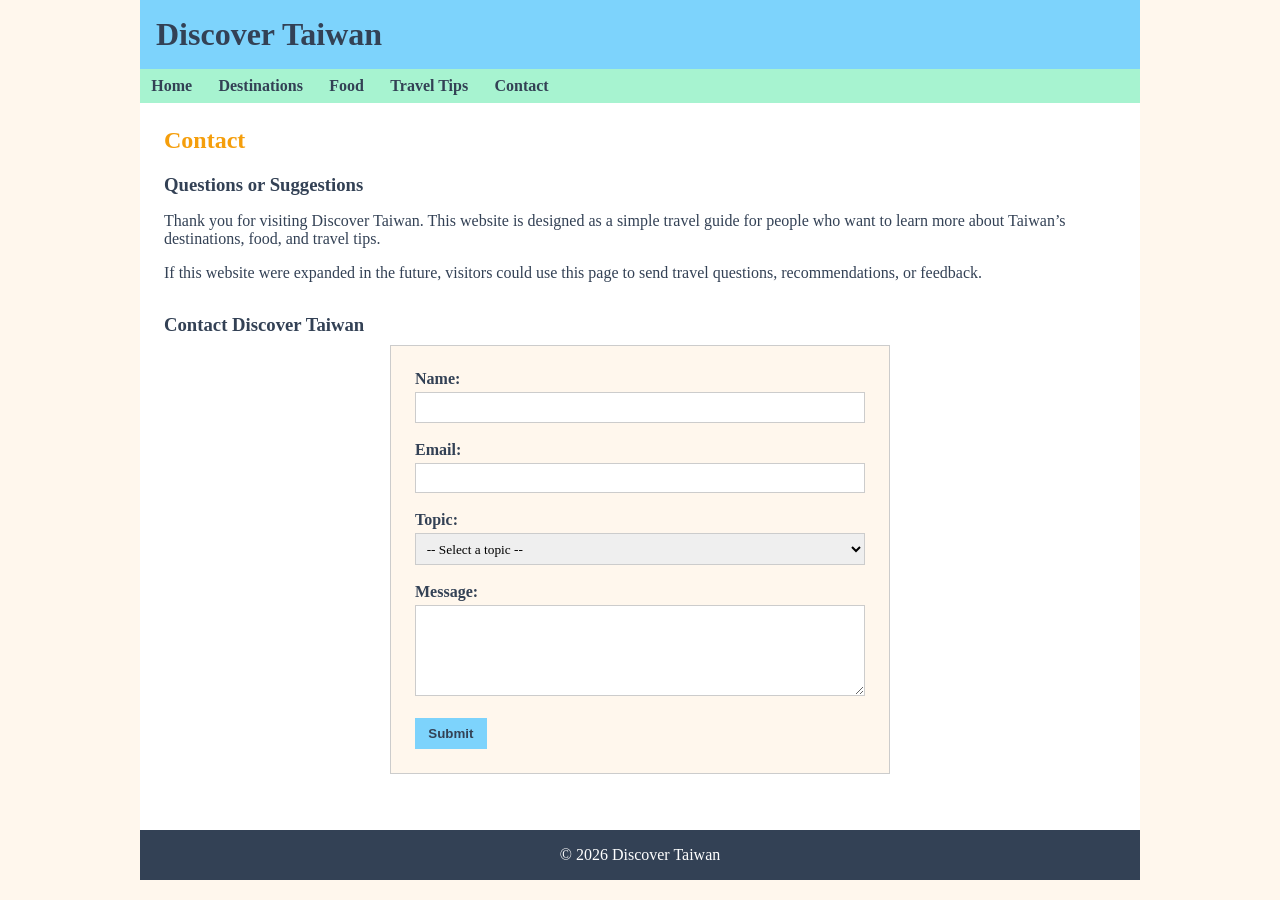
<file: contact.html>
<!DOCTYPE html>
<html lang="en">
<head>
  <meta charset="UTF-8">
  <meta name="viewport" content="width=device-width, initial-scale=1.0">
  <!-- Google tag (gtag.js) -->
<script async src="https://www.googletagmanager.com/gtag/js?id=G-0LYBV29WES"></script>
<script>
  window.dataLayer = window.dataLayer || [];
  function gtag(){dataLayer.push(arguments);}
  gtag('js', new Date());

  gtag('config', 'G-0LYBV29WES');
</script>
  <title>Discover Taiwan - Contact</title>
  <link rel="stylesheet" href="style.css">
</head>
<body>
  <div id="wrapper">
    <header>
      <h1>Discover Taiwan</h1>
    </header>

    <nav>
      <ul>
        <li><a href="index.html">Home</a></li>
        <li><a href="destinations.html">Destinations</a></li>
        <li><a href="food.html">Food</a></li>
        <li><a href="tips.html">Travel Tips</a></li>
        <li><a href="contact.html">Contact</a></li>
      </ul>
    </nav>

    <main>
      <h2>Contact</h2>

      <section>
        <h3>Questions or Suggestions</h3>
        <p>
          Thank you for visiting Discover Taiwan. This website is designed as a simple travel guide
          for people who want to learn more about Taiwan’s destinations, food, and travel tips.
        </p>

        <p>
          If this website were expanded in the future, visitors could use this page to send travel
          questions, recommendations, or feedback.
        </p>
      </section>

      <section>
        <h3>Contact Discover Taiwan</h3>
        <form>
            <label for="name">Name:</label><br>
            <input type="text" id="name" name="name"><br><br>
            <label for="email">Email:</label><br>
            <input type="email" id="email" name="email"><br><br>

        <label for="topic">Topic:</label><br>
        <select id="topic" name="topic">
            <option value="">-- Select a topic --</option>
            <option value="destinations">Destinations</option>
            <option value="food">Food</option>
            <option value="transportation">Transportation</option>
            <option value="general">General Question</option>
            </select><br><br>

            <label for="message">Message:</label><br>
            <textarea id="message" name="message" rows="5"></textarea><br><br>

            <input type="submit" value="Submit">
            </form>
        </section>
    </main>

    <footer>
      <p>&copy; 2026 Discover Taiwan</p>
    </footer>
  </div>
</body>
</html>
</file>
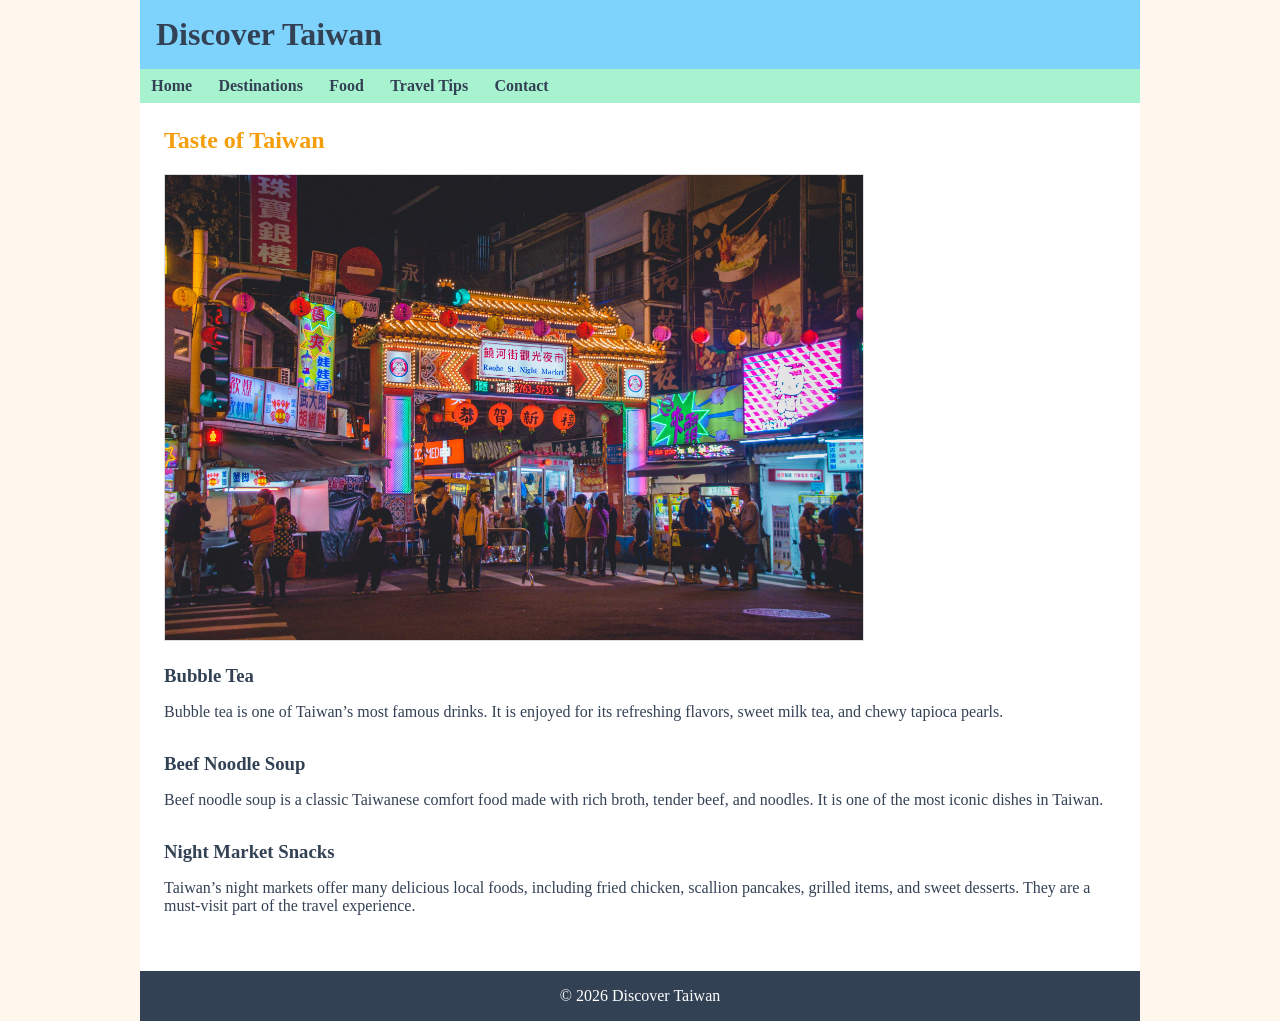
<file: food.html>
<!DOCTYPE html>
<html lang="en">
<head>
  <meta charset="UTF-8">
  <meta name="viewport" content="width=device-width, initial-scale=1.0">
  <!-- Google tag (gtag.js) -->
<script async src="https://www.googletagmanager.com/gtag/js?id=G-0LYBV29WES"></script>
<script>
  window.dataLayer = window.dataLayer || [];
  function gtag(){dataLayer.push(arguments);}
  gtag('js', new Date());

  gtag('config', 'G-0LYBV29WES');
</script>
  <title>Discover Taiwan - Food</title>
  <link rel="stylesheet" href="style.css">
</head>
<body>
  <div id="wrapper">
    <header>
      <h1>Discover Taiwan</h1>
    </header>

    <nav>
      <ul>
        <li><a href="index.html">Home</a></li>
        <li><a href="destinations.html">Destinations</a></li>
        <li><a href="food.html">Food</a></li>
        <li><a href="tips.html">Travel Tips</a></li>
        <li><a href="contact.html">Contact</a></li>
      </ul>
    </nav>

    <main>
      <h2>Taste of Taiwan</h2>

      <img src="Night Market.jpg" alt="Taiwan night market food" class="page-image">

      <section>
        <h3>Bubble Tea</h3>
        <p>
          Bubble tea is one of Taiwan’s most famous drinks. It is enjoyed for its refreshing flavors,
          sweet milk tea, and chewy tapioca pearls.
        </p>
      </section>

      <section>
        <h3>Beef Noodle Soup</h3>
        <p>
          Beef noodle soup is a classic Taiwanese comfort food made with rich broth, tender beef,
          and noodles. It is one of the most iconic dishes in Taiwan.
        </p>
      </section>

      <section>
        <h3>Night Market Snacks</h3>
        <p>
          Taiwan’s night markets offer many delicious local foods, including fried chicken, scallion
          pancakes, grilled items, and sweet desserts. They are a must-visit part of the travel experience.
        </p>
      </section>
    </main>

    <footer>
      <p>&copy; 2026 Discover Taiwan</p>
    </footer>
  </div>
</body>
</html>
</file>
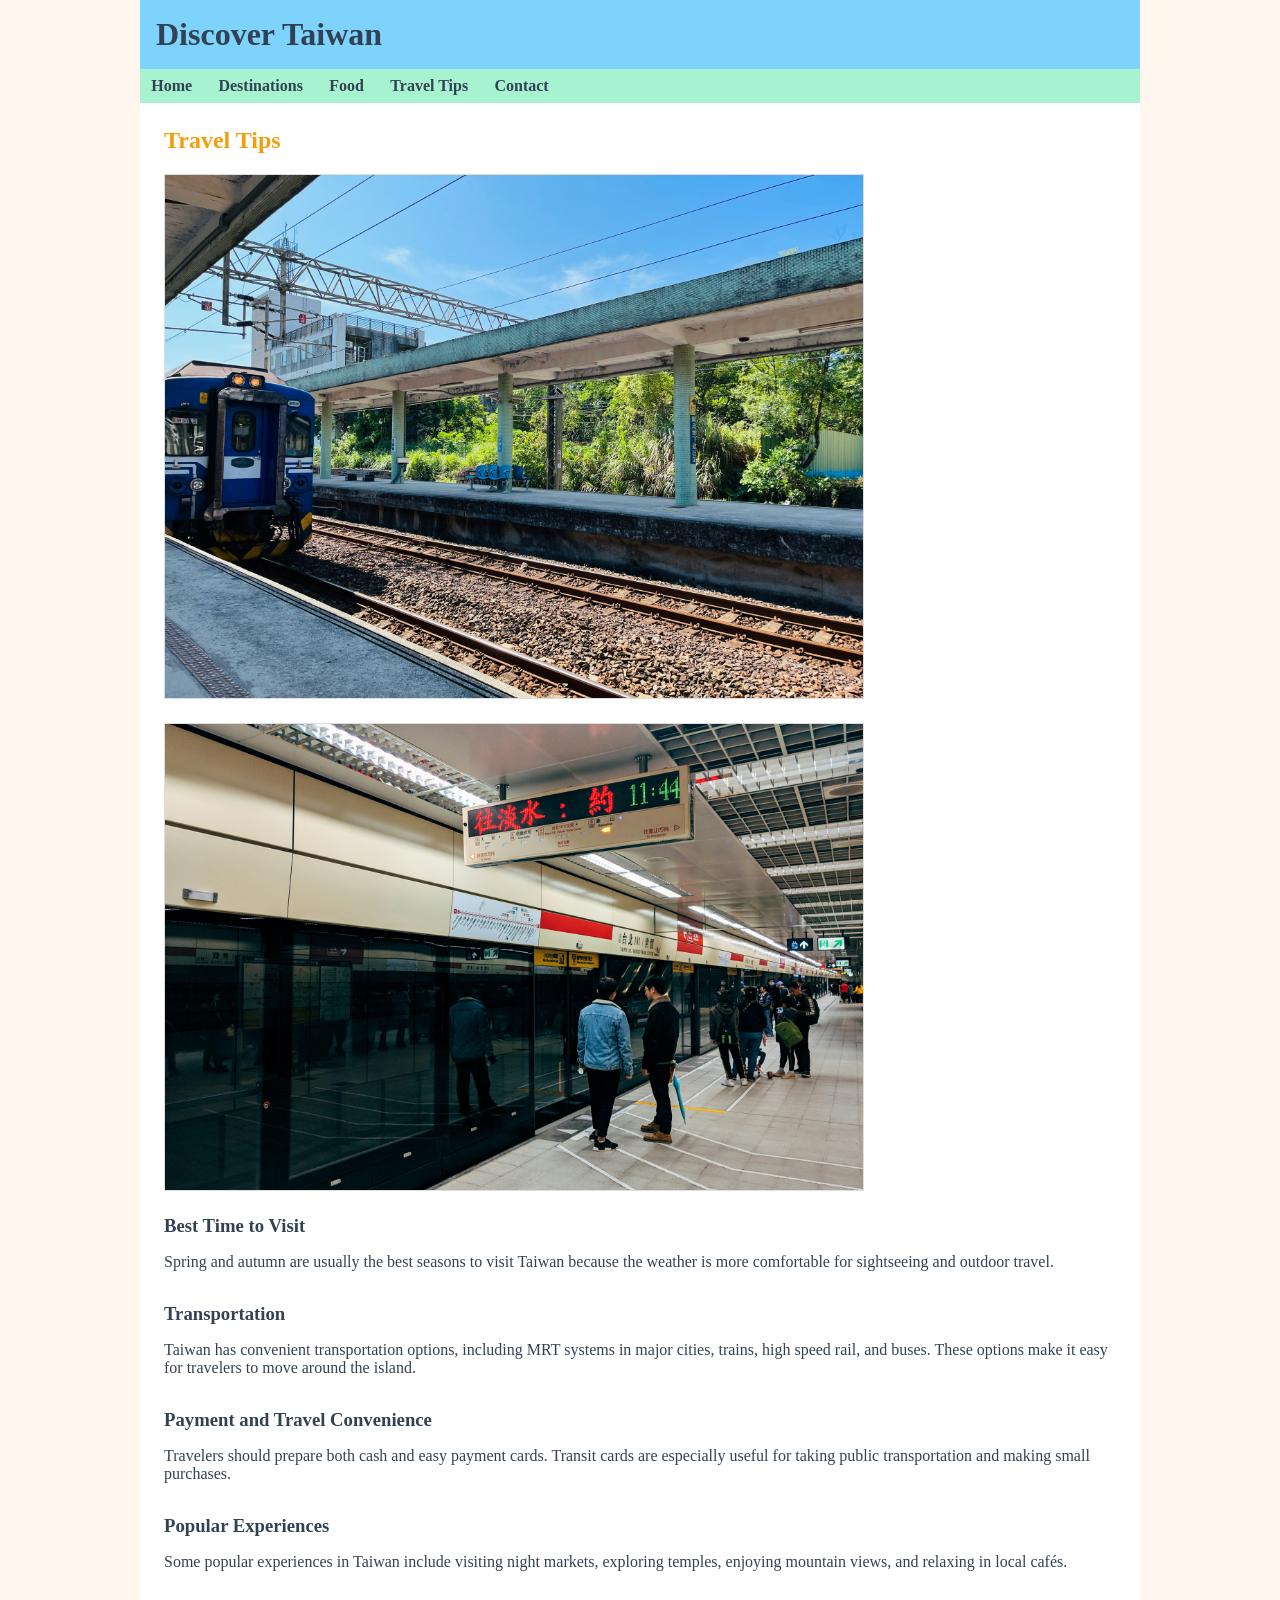
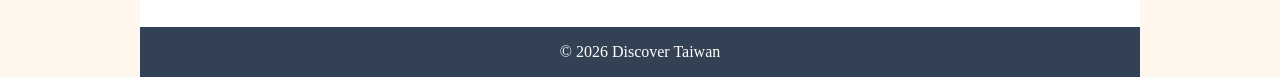
<file: tips.html>
<!DOCTYPE html>
<html lang="en">
<head>
  <meta charset="UTF-8">
  <meta name="viewport" content="width=device-width, initial-scale=1.0">
  <!-- Google tag (gtag.js) -->
<script async src="https://www.googletagmanager.com/gtag/js?id=G-0LYBV29WES"></script>
<script>
  window.dataLayer = window.dataLayer || [];
  function gtag(){dataLayer.push(arguments);}
  gtag('js', new Date());

  gtag('config', 'G-0LYBV29WES');
</script>
  <title>Discover Taiwan - Travel Tips</title>
  <link rel="stylesheet" href="style.css">
</head>
<body>
  <div id="wrapper">
    <header>
      <h1>Discover Taiwan</h1>
    </header>

    <nav>
      <ul>
        <li><a href="index.html">Home</a></li>
        <li><a href="destinations.html">Destinations</a></li>
        <li><a href="food.html">Food</a></li>
        <li><a href="tips.html">Travel Tips</a></li>
        <li><a href="contact.html">Contact</a></li>
      </ul>
    </nav>

    <main>
      <h2>Travel Tips</h2>

      <img src="Train.jpg" alt="Train travel in Taiwan" class="page-image">
      <img src="MRT.jpg" alt="MRT transportation in Taiwan" class="page-image">

      <section>
        <h3>Best Time to Visit</h3>
        <p>
          Spring and autumn are usually the best seasons to visit Taiwan because the weather is more
          comfortable for sightseeing and outdoor travel.
        </p>
      </section>

      <section>
        <h3>Transportation</h3>
        <p>
          Taiwan has convenient transportation options, including MRT systems in major cities, trains,
          high speed rail, and buses. These options make it easy for travelers to move around the island.
        </p>
      </section>

      <section>
        <h3>Payment and Travel Convenience</h3>
        <p>
          Travelers should prepare both cash and easy payment cards. Transit cards are especially useful
          for taking public transportation and making small purchases.
        </p>
      </section>

      <section>
        <h3>Popular Experiences</h3>
        <p>
          Some popular experiences in Taiwan include visiting night markets, exploring temples, enjoying
          mountain views, and relaxing in local cafés.
        </p>
      </section>
    </main>

    <footer>
      <p>&copy; 2026 Discover Taiwan</p>
    </footer>
  </div>
</body>
</html>
</file>
<file: style.css>
* {
  box-sizing: border-box;
}

body {
  background-color: #FFF7ED;
  color: #334155;
  font-family: "Times New Roman", Times, serif;
  margin: 0;
}

#wrapper {
  width: 90%;
  max-width: 1000px;
  margin-left: auto;
  margin-right: auto;
  background-color: #FFFFFF;
}

header {
  background-color: #7DD3FC;
  color: #334155;
  padding: 1em;
}

header h1 {
  margin: 0;
}

nav {
  background-color: #A7F3D0;
  padding: 0.5em;
}

nav ul {
  list-style-type: none;
  margin: 0;
  padding-left: 0;
}

nav li {
  display: inline-block;
  margin-right: 1em;
}

nav a {
  text-decoration: none;
  color: #334155;
  font-weight: bold;
  padding: 0.2em;
}

nav a:hover {
  color: #F59E0B;
}

#homehero {
  height: 300px;
  background-image: url("taipei-cityscape.jpg");
  background-size: cover;
  background-position: center;
}

main {
  padding: 1.5em;
}

main h2 {
  color: #F59E0B;
  margin-top: 0;
}

section {
  margin-bottom: 2em;
}

section h3 {
  color: #334155;
  margin-bottom: 0.5em;
}

h4 {
  margin-top: 0;
  color: #F59E0B;
}

#destinations div,
#food div {
  background-color: #FFF7ED;
  border: 1px solid #dddddd;
  padding: 1em;
  margin-bottom: 1em;
}

#tips ul {
  background-color: #FFF7ED;
  border: 1px solid #dddddd;
  padding: 1.5em;
  margin: 0;
}

.page-image {
  width: 100%;
  max-width: 700px;
  height: auto;
  display: block;
  margin-bottom: 1.5em;
  border: 1px solid #dddddd;
}

form {
  background-color: #FFF7ED;
  border: 1px solid #cccccc;
  padding: 1.5em;
  max-width: 500px;
  margin: 0 auto;
}

label {
  font-weight: bold;
}

select {
  width: 100%;
  padding: 0.5em;
  margin-top: 0.3em;
  border: 1px solid #cccccc;
  font-family: "Times New Roman", Times, serif;
}

input[type="text"],
input[type="email"],
textarea {
  width: 100%;
  padding: 0.5em;
  margin-top: 0.3em;
  border: 1px solid #cccccc;
  font-family: Arial, Helvetica, sans-serif;
}

input[type="submit"] {
  background-color: #7DD3FC;
  color: #334155;
  border: none;
  padding: 0.6em 1em;
  font-weight: bold;
  cursor: pointer;
}

input[type="submit"]:hover {
  background-color: #A7F3D0;
}

footer {
  background-color: #334155;
  color: #FFFFFF;
  text-align: center;
  padding: 1em;
}

footer p {
  margin: 0;
}

@media (max-width: 600px) {
  nav li {
    display: block;
    margin-bottom: 0.5em;
  }

  #homehero {
    height: 200px;
  }
}
</file>
